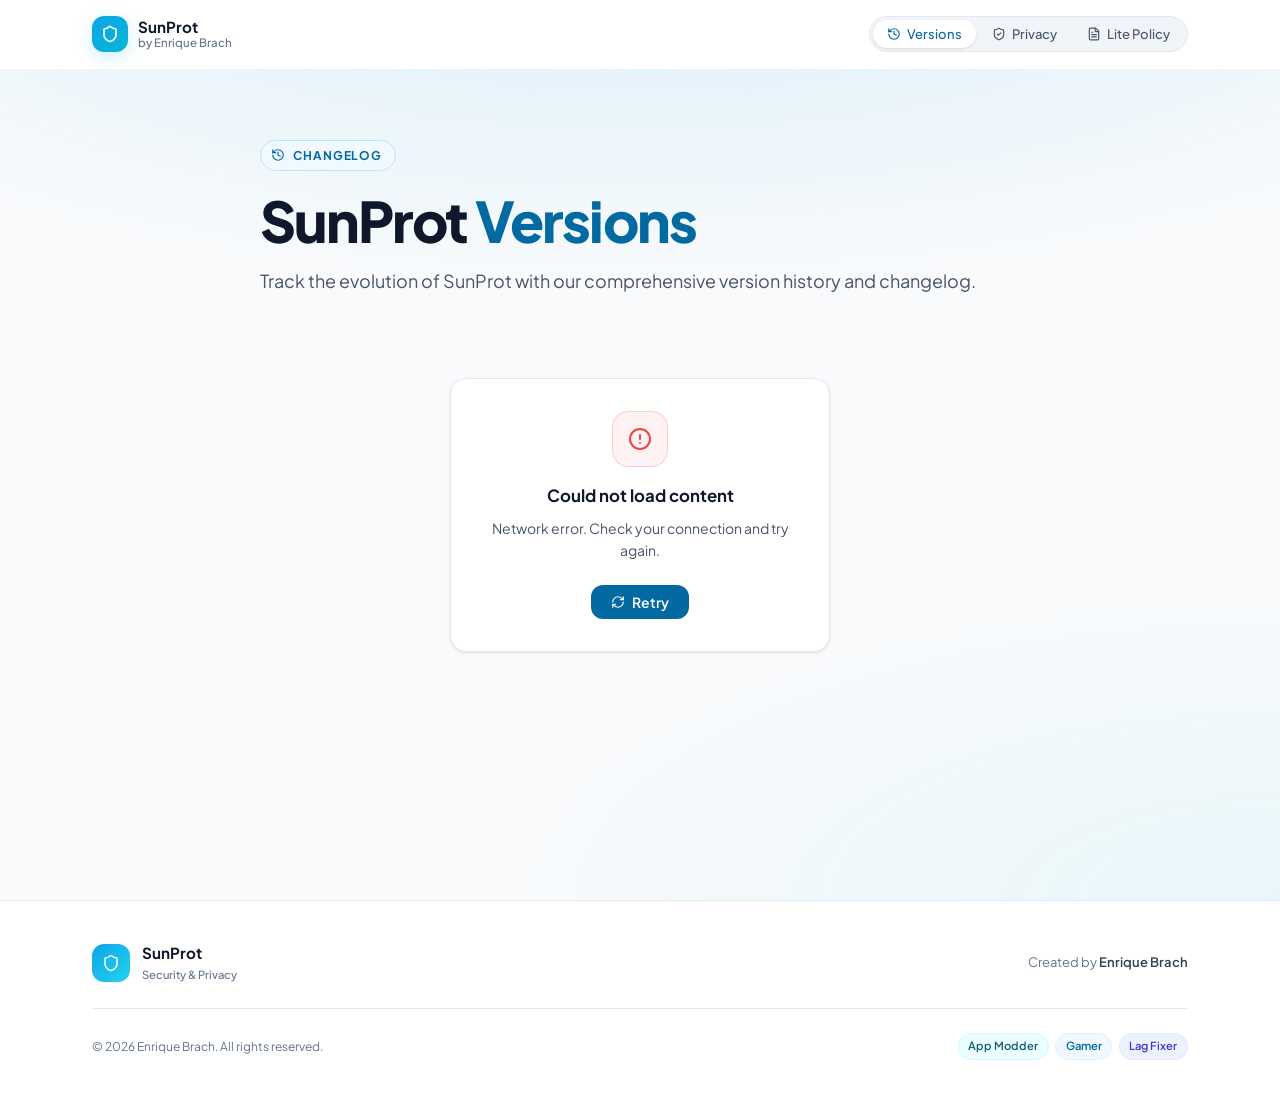
<file: index.html>
<!DOCTYPE html>
<html lang="en">
<head>
<meta charset="UTF-8">
<meta name="viewport" content="width=device-width, initial-scale=1.0">
<title>SunProt</title>
<meta name="description" content="Official documentation, version history, and privacy policies for SunProt Android Utility by Enrique Brach.">
<meta name="author" content="Enrique Brach">
<meta name="keywords" content="SunProt, SunProt Android, Android utility, privacy policy, app documentation, Enrique Brach, lag fixer, app modder">
<meta name="robots" content="index, follow">
<meta name="theme-color" content="#0ea5e9">
<meta name="color-scheme" content="light">
<meta name="sunprot-build" content="56115397">
<meta name="referrer" content="strict-origin-when-cross-origin">
<meta http-equiv="Content-Security-Policy" content="default-src 'self'; script-src 'self' 'sha256-aUt7hAvgajbPc6qphAUFQy90HsduKw+3gfEPDrzhJvg='; style-src 'self' 'unsafe-inline'; font-src 'self'; img-src 'self' data: https:; connect-src 'self' https://gist.githubusercontent.com; object-src 'none'; base-uri 'none'; form-action 'none'">
<link rel="canonical" href="https://sunprot.github.io/">

<meta property="og:type" content="website">
<meta property="og:url" content="https://sunprot.github.io/">
<meta property="og:site_name" content="SunProt">
<meta property="og:title" content="SunProt">
<meta property="og:description" content="Official documentation, version history, and privacy policies for SunProt Android Utility by Enrique Brach.">
<meta property="og:image" content="https://sunprot.github.io/icon.png">
<meta property="og:locale" content="en_US">
<meta name="twitter:card" content="summary">
<meta name="twitter:title" content="SunProt">
<meta name="twitter:description" content="Official documentation, version history, and privacy policies for SunProt Android Utility by Enrique Brach.">
<meta name="twitter:image" content="https://sunprot.github.io/icon.png">

<link rel="icon" type="image/png" href="icon.png">
<link rel="apple-touch-icon" href="icon.png">

<link rel="preload" href="fonts/plus-jakarta-sans.woff2" as="font" type="font/woff2" crossorigin>
<link rel="preconnect" href="https://gist.githubusercontent.com" crossorigin>
<link rel="preconnect" href="https://img.shields.io">
<link rel="preconnect" href="https://img.youtube.com">

<link rel="stylesheet" href="style.css?v=56115397">
<script>(function(){var G={"versions":"https://gist.githubusercontent.com/EnriqueBrach/15bdd6f0fe09e568338fdad91603cbd2/raw","privacy":"https://gist.githubusercontent.com/EnriqueBrach/4778e2fb19fd2bd265283c644bd41d1b/raw","privacy-lite":"https://gist.githubusercontent.com/EnriqueBrach/3d8dffeecffee4e3cb80594136495aaa/raw"},h=location.hash.slice(1),r=G[h]?h:'versions';if(r!=='versions')document.documentElement.className='r-other';try{var p=fetch(G[r]).then(function(x){if(!x.ok)throw 0;return x.text()});p.catch(function(){});window.__gist={r:r,u:G[r],p:p}}catch(e){}setTimeout(function(){if(!window.app){document.documentElement.className+=' boot-failed';var a=document.getElementById('boot-reload');if(a)a.href=location.pathname+'?r='+Date.now()+location.hash}},7000)})();</script>

<script type="application/ld+json">
{"@context":"https://schema.org","@type":"WebSite","name":"SunProt","alternateName":["SunProt Android"],"url":"https://sunprot.github.io/","author":{"@type":"Person","name":"Enrique Brach"},"description":"Official documentation and privacy policies for SunProt Android Utility."}
</script>
</head>
<body>

    <div class="bg-blobs" aria-hidden="true"></div>

    <nav id="navbar" aria-label="Main navigation">
        <div class="nav-wrap">

            <a href="#versions" class="nav-logo" data-nav="versions">
                <div class="logo-icon" aria-hidden="true">
                    <svg xmlns="http://www.w3.org/2000/svg" width="18" height="18" viewBox="0 0 24 24"
                         fill="none" stroke="currentColor" stroke-width="2.2"
                         stroke-linecap="round" stroke-linejoin="round">
                        <path d="M20 13c0 5-3.5 7.5-7.66 8.95a1 1 0 0 1-.67-.01C7.5 20.5 4 18 4 13V6a1 1 0 0 1 1-1c2 0 4.5-1.2 6.24-2.72a1.17 1.17 0 0 1 1.52 0C14.51 3.81 17 5 19 5a1 1 0 0 1 1 1z"/>
                    </svg>
                </div>
                <div class="logo-text">
                    <span class="logo-name">SunProt</span>
                    <span class="logo-sub">by Enrique Brach</span>
                </div>
            </a>

            <div class="nav-pills">
                <span class="nav-indicator" aria-hidden="true"></span>
                <button class="nav-btn active" data-route="versions" aria-current="page">
                    <svg xmlns="http://www.w3.org/2000/svg" width="14" height="14" viewBox="0 0 24 24"
                         fill="none" stroke="currentColor" stroke-width="2"
                         stroke-linecap="round" stroke-linejoin="round" aria-hidden="true">
                        <path d="M3 12a9 9 0 1 0 9-9 9.75 9.75 0 0 0-6.74 2.74L3 8"/>
                        <path d="M3 3v5h5"/><path d="M12 7v5l4 2"/>
                    </svg>
                    Versions
                </button>
                <button class="nav-btn" data-route="privacy">
                    <svg xmlns="http://www.w3.org/2000/svg" width="14" height="14" viewBox="0 0 24 24"
                         fill="none" stroke="currentColor" stroke-width="2"
                         stroke-linecap="round" stroke-linejoin="round" aria-hidden="true">
                        <path d="M20 13c0 5-3.5 7.5-7.66 8.95a1 1 0 0 1-.67-.01C7.5 20.5 4 18 4 13V6a1 1 0 0 1 1-1c2 0 4.5-1.2 6.24-2.72a1.17 1.17 0 0 1 1.52 0C14.51 3.81 17 5 19 5a1 1 0 0 1 1 1z"/>
                        <path d="m9 12 2 2 4-4"/>
                    </svg>
                    Privacy
                </button>
                <button class="nav-btn" data-route="privacy-lite">
                    <svg xmlns="http://www.w3.org/2000/svg" width="14" height="14" viewBox="0 0 24 24"
                         fill="none" stroke="currentColor" stroke-width="2"
                         stroke-linecap="round" stroke-linejoin="round" aria-hidden="true">
                        <path d="M6 22a2 2 0 0 1-2-2V4a2 2 0 0 1 2-2h8a2.4 2.4 0 0 1 1.704.706l3.588 3.588A2.4 2.4 0 0 1 20 8v12a2 2 0 0 1-2 2z"/>
                        <path d="M14 2v5a1 1 0 0 0 1 1h5"/>
                        <path d="M10 9H8"/><path d="M16 13H8"/><path d="M16 17H8"/>
                    </svg>
                    Lite Policy
                </button>
            </div>

            <button id="mobile-menu-btn" class="hamburger" aria-label="Toggle menu" aria-expanded="false" aria-controls="mobile-menu">
                <svg class="icon-hamburger" xmlns="http://www.w3.org/2000/svg" width="20" height="20"
                     viewBox="0 0 24 24" fill="none" stroke="currentColor" stroke-width="2"
                     stroke-linecap="round" stroke-linejoin="round" aria-hidden="true">
                    <path d="M4 5h16"/><path d="M4 12h16"/><path d="M4 19h16"/>
                </svg>
                <svg class="icon-close" xmlns="http://www.w3.org/2000/svg" width="20" height="20"
                     viewBox="0 0 24 24" fill="none" stroke="currentColor" stroke-width="2"
                     stroke-linecap="round" stroke-linejoin="round" aria-hidden="true">
                    <path d="M18 6 6 18"/><path d="m6 6 12 12"/>
                </svg>
            </button>
        </div>
        <div id="progress" aria-hidden="true"></div>
    </nav>

    <div id="mobile-menu" aria-hidden="true">
        <div id="mobile-backdrop"></div>
        <div id="mobile-panel">
            <p class="mobile-panel-label">Navigation</p>
            <nav aria-label="Mobile navigation">
                <button class="mobile-nav-btn active" style="--i:0" data-route="versions" aria-current="page">
                    <div class="mobile-nav-icon">
                        <svg xmlns="http://www.w3.org/2000/svg" width="16" height="16" viewBox="0 0 24 24"
                             fill="none" stroke="currentColor" stroke-width="2"
                             stroke-linecap="round" stroke-linejoin="round" aria-hidden="true">
                            <path d="M3 12a9 9 0 1 0 9-9 9.75 9.75 0 0 0-6.74 2.74L3 8"/>
                            <path d="M3 3v5h5"/><path d="M12 7v5l4 2"/>
                        </svg>
                    </div>
                    <span>Versions</span>
                </button>
                <button class="mobile-nav-btn" style="--i:1" data-route="privacy">
                    <div class="mobile-nav-icon">
                        <svg xmlns="http://www.w3.org/2000/svg" width="16" height="16" viewBox="0 0 24 24"
                             fill="none" stroke="currentColor" stroke-width="2"
                             stroke-linecap="round" stroke-linejoin="round" aria-hidden="true">
                            <path d="M20 13c0 5-3.5 7.5-7.66 8.95a1 1 0 0 1-.67-.01C7.5 20.5 4 18 4 13V6a1 1 0 0 1 1-1c2 0 4.5-1.2 6.24-2.72a1.17 1.17 0 0 1 1.52 0C14.51 3.81 17 5 19 5a1 1 0 0 1 1 1z"/>
                            <path d="m9 12 2 2 4-4"/>
                        </svg>
                    </div>
                    <span>Privacy Policy</span>
                </button>
                <button class="mobile-nav-btn" style="--i:2" data-route="privacy-lite">
                    <div class="mobile-nav-icon">
                        <svg xmlns="http://www.w3.org/2000/svg" width="16" height="16" viewBox="0 0 24 24"
                             fill="none" stroke="currentColor" stroke-width="2"
                             stroke-linecap="round" stroke-linejoin="round" aria-hidden="true">
                            <path d="M6 22a2 2 0 0 1-2-2V4a2 2 0 0 1 2-2h8a2.4 2.4 0 0 1 1.704.706l3.588 3.588A2.4 2.4 0 0 1 20 8v12a2 2 0 0 1-2 2z"/>
                            <path d="M14 2v5a1 1 0 0 0 1 1h5"/>
                            <path d="M10 9H8"/><path d="M16 13H8"/><path d="M16 17H8"/>
                        </svg>
                    </div>
                    <span>Lite Policy</span>
                </button>
            </nav>
        </div>
    </div>

    <main id="main-content" aria-busy="true">
        <section class="hero" data-hero="versions">
            <div class="hero-inner">
                <div class="hero-card">
                    <p class="hero-eyebrow"><svg xmlns="http://www.w3.org/2000/svg" width="24" height="24" viewBox="0 0 24 24" fill="none" stroke="currentColor" stroke-width="2" stroke-linecap="round" stroke-linejoin="round" aria-hidden="true" focusable="false"><path d="M3 12a9 9 0 1 0 9-9 9.75 9.75 0 0 0-6.74 2.74L3 8"/><path d="M3 3v5h5"/><path d="M12 7v5l4 2"/></svg>Changelog</p>
                    <h1 class="hero-title">SunProt <span class="text-gradient">Versions</span></h1>
                    <p class="hero-subtitle">Track the evolution of SunProt with our comprehensive version history and changelog.</p>
                </div>
            </div>
        </section>
        <section class="content-section">
            <div class="content-inner">
                <div class="content-card skeleton" role="status">
                    <span class="sk-line"></span><span class="sk-line"></span><span class="sk-line"></span><span class="sk-line"></span>
                    <p class="loading-text">Loading…</p>
                    <div class="boot-msg">
                        <p>The page did not start correctly.</p>
                        <a id="boot-reload" href="./">Reload</a>
                    </div>
                    <noscript><p class="loading-text">JavaScript is required to load this page.</p></noscript>
                </div>
            </div>
        </section>
    </main>

    <footer>
        <div class="footer-container">
            <div class="footer-top">
                <div class="footer-brand">
                    <div class="footer-brand-icon" aria-hidden="true">
                        <svg xmlns="http://www.w3.org/2000/svg" width="18" height="18" viewBox="0 0 24 24"
                             fill="none" stroke="currentColor" stroke-width="2"
                             stroke-linecap="round" stroke-linejoin="round">
                            <path d="M20 13c0 5-3.5 7.5-7.66 8.95a1 1 0 0 1-.67-.01C7.5 20.5 4 18 4 13V6a1 1 0 0 1 1-1c2 0 4.5-1.2 6.24-2.72a1.17 1.17 0 0 1 1.52 0C14.51 3.81 17 5 19 5a1 1 0 0 1 1 1z"/>
                        </svg>
                    </div>
                    <div>
                        <div class="footer-brand-name">SunProt</div>
                        <div class="footer-brand-sub">Security &amp; Privacy</div>
                    </div>
                </div>
                <div class="footer-credit">
                    Created by <span class="name">Enrique Brach</span>
                </div>
            </div>
            <div class="footer-bottom">
                <span>&copy; <span id="current-year">2026</span> Enrique Brach. All rights reserved.</span>
                <div class="footer-tags">
                    <span class="tag tag-cyan">App Modder</span>
                    <span class="tag tag-sky">Gamer</span>
                    <span class="tag tag-indigo">Lag Fixer</span>
                </div>
            </div>
        </div>
    </footer>

    <button type="button" id="to-top" class="to-top" aria-label="Back to top">
        <svg xmlns="http://www.w3.org/2000/svg" width="24" height="24" viewBox="0 0 24 24" fill="none" stroke="currentColor" stroke-width="2.2" stroke-linecap="round" stroke-linejoin="round" aria-hidden="true" focusable="false"><path d="m5 12 7-7 7 7"/><path d="M12 19V5"/></svg>
    </button>

    <script src="app.js?v=56115397" defer></script>
</body>
</html>
</file>
<file: style.css>
@font-face {
    font-family: 'Plus Jakarta Sans';
    font-style: normal;
    font-weight: 200 800;
    font-display: swap;
    src: url(fonts/plus-jakarta-sans.woff2) format('woff2');
    unicode-range: U+0000-00FF, U+0131, U+0152-0153, U+02BB-02BC, U+02C6, U+02DA, U+02DC, U+0304, U+0308, U+0329, U+2000-206F, U+20AC, U+2122, U+2191, U+2193, U+2212, U+2215, U+FEFF, U+FFFD;
}
@font-face {
    font-family: 'Plus Jakarta Fallback';
    src: local('Arial'), local('Liberation Sans'), local('Helvetica');
    size-adjust: 108%;
    ascent-override: 96%;
    descent-override: 20.5%;
    line-gap-override: 0%;
}

:root {
    --surface-0:   #ffffff;
    --surface-1:   #f8fafc;
    --surface-2:   #f1f5f9;
    --surface-3:   #e2e8f0;

    --sky-500:     #0ea5e9;
    --sky-600:     #0284c7;
    --sky-700:     #0369a1;
    --cyan-400:    #22d3ee;
    --cyan-500:    #06b6d4;
    --cyan-600:    #0891b2;
    --cyan-700:    #0e7490;
    --cyan-800:    #155e75;
    --sky-800:     #075985;
    --indigo-700:  #4338ca;
    --blue-500:    #3b82f6;
    --blue-600:    #2563eb;
    --indigo-500:  #6366f1;

    --sky-50:      #f0f9ff;
    --sky-100:     #e0f2fe;
    --sky-200:     #bae6fd;
    --cyan-50:     #ecfeff;
    --cyan-100:    #cffafe;

    --text-900:    #0f172a;
    --text-700:    #1e293b;
    --text-500:    #334155;
    --text-400:    #475569;
    --text-300:    #64748b;

    --border-light: #e2e8f0;
    --border-mid:   #cbd5e1;
    --border-blue:  rgba(14, 165, 233, 0.25);
    --border-blue-hi: rgba(14, 165, 233, 0.45);

    --shadow-sm:  0 1px 3px rgba(15, 23, 42, 0.08), 0 1px 2px rgba(15, 23, 42, 0.04);
    --shadow-md:  0 4px 12px rgba(15, 23, 42, 0.10), 0 2px 4px rgba(15, 23, 42, 0.06);
    --shadow-lg:  0 8px 24px rgba(15, 23, 42, 0.12), 0 4px 8px rgba(15, 23, 42, 0.06);
    --shadow-blue: 0 4px 16px rgba(14, 165, 233, 0.20);

    --r-xs:   0.375rem;
    --r-sm:   0.5rem;
    --r-md:   0.75rem;
    --r-lg:   1rem;
    --r-xl:   1.25rem;
    --r-full: 9999px;

    --ease:   cubic-bezier(0.4, 0, 0.2, 1);
    --dur-s:  150ms;
    --dur-m:  220ms;
    --dur-l:  300ms;
}

*, *::before, *::after { box-sizing: border-box; margin: 0; padding: 0; }
html { scroll-behavior: smooth; -webkit-text-size-adjust: 100%; }
body {
    background: var(--surface-1);
    color: var(--text-900);
    font-family: 'Plus Jakarta Sans', 'Plus Jakarta Fallback', ui-sans-serif, system-ui, -apple-system, BlinkMacSystemFont, 'Segoe UI', sans-serif;
    font-size: 1rem;
    line-height: 1.6;
    overflow-x: hidden;
    min-height: 100vh;
    display: flex;
    flex-direction: column;
    -webkit-font-smoothing: antialiased;
    -moz-osx-font-smoothing: grayscale;
}
img, video, svg { display: block; max-width: 100%; }
a   { color: inherit; text-decoration: none; }
button { font-family: inherit; cursor: pointer; border: none; background: none; }
ul, ol { list-style: none; }

::-webkit-scrollbar       { width: 6px; }
::-webkit-scrollbar-track { background: var(--surface-2); }
::-webkit-scrollbar-thumb { background: var(--border-mid); border-radius: 3px; }
::-webkit-scrollbar-thumb:hover { background: var(--sky-500); }

::selection { background: var(--sky-100); color: var(--sky-700); }

:focus-visible {
    outline: 2px solid var(--sky-500);
    outline-offset: 2px;
    border-radius: var(--r-xs);
}

.bg-blobs {
    position: fixed;
    inset: 0;
    z-index: 0;
    pointer-events: none;
    background:
        radial-gradient(ellipse 80% 360px at 50% -80px, rgba(14, 165, 233, 0.13), transparent),
        radial-gradient(ellipse 60% 300px at 100% 100%, rgba(34, 211, 238, 0.07), transparent);
}

.card {
    background: var(--surface-0);
    border: 1px solid var(--border-light);
    border-radius: var(--r-lg);
    box-shadow: var(--shadow-sm);
}
.card-elevated {
    background: var(--surface-0);
    border: 1px solid var(--border-blue);
    border-radius: var(--r-lg);
    box-shadow: var(--shadow-md);
}

.text-gradient { color: var(--sky-700); }

#navbar {
    position: fixed;
    top: 0; left: 0; right: 0;
    z-index: 100;
    background: rgba(255, 255, 255, 0.97);
    border-bottom: 1px solid transparent;
    transition: border-color var(--dur-m) var(--ease), box-shadow var(--dur-m) var(--ease);
}
#navbar.scrolled {
    border-bottom-color: var(--border-light);
    box-shadow: var(--shadow-sm);
}

.nav-wrap {
    max-width: 1160px;
    margin: 0 auto;
    padding: 0 1.25rem;
    height: 64px;
    display: flex;
    align-items: center;
    justify-content: space-between;
    gap: 1rem;
}
@media (min-width: 768px) { .nav-wrap { height: 68px; padding: 0 2rem; } }

.nav-logo {
    display: flex;
    align-items: center;
    gap: 0.625rem;
    flex-shrink: 0;
}
.logo-icon {
    width: 36px; height: 36px;
    border-radius: var(--r-md);
    background: linear-gradient(135deg, var(--sky-500), var(--cyan-500));
    display: flex;
    align-items: center;
    justify-content: center;
    box-shadow: var(--shadow-blue);
    flex-shrink: 0;
    color: #fff;
}
.logo-text {
    display: none;
    flex-direction: column;
    line-height: 1.2;
}
@media (min-width: 400px) { .logo-text { display: flex; } }
.logo-name { font-size: 0.95rem; font-weight: 700; color: var(--text-900); }
.logo-sub  { font-size: 0.72rem; font-weight: 500; color: var(--text-300); }

.nav-pills {
    position: relative;
    display: none;
    align-items: center;
    gap: 2px;
    background: var(--surface-2);
    border: 1px solid var(--border-light);
    border-radius: var(--r-full);
    padding: 3px;
}
@media (min-width: 680px) { .nav-pills { display: flex; } }

.nav-btn {
    position: relative;
    z-index: 1;
    display: flex;
    align-items: center;
    gap: 0.375rem;
    padding: 0.4rem 0.875rem;
    border-radius: var(--r-full);
    font-size: 0.8125rem;
    font-weight: 500;
    color: var(--text-400);
    white-space: nowrap;
    transition: color var(--dur-s) var(--ease), background var(--dur-s) var(--ease);
}
.nav-btn svg { flex-shrink: 0; }
.nav-btn:hover {
    color: var(--text-900);
    background: var(--surface-0);
}
.nav-btn.active {
    color: var(--sky-700);
    background: var(--surface-0);
    box-shadow: var(--shadow-sm);
}

.hamburger {
    display: flex;
    align-items: center;
    justify-content: center;
    width: 38px; height: 38px;
    border-radius: var(--r-md);
    background: var(--surface-0);
    border: 1px solid var(--border-light);
    color: var(--text-500);
    box-shadow: var(--shadow-sm);
    transition: background var(--dur-s), color var(--dur-s), border-color var(--dur-s);
    position: relative;
    overflow: hidden;
}
.hamburger:hover {
    background: var(--sky-50);
    color: var(--sky-600);
    border-color: var(--border-blue);
}
@media (min-width: 680px) { .hamburger { display: none; } }

.hamburger .icon-hamburger,
.hamburger .icon-close {
    position: absolute;
    top: 50%; left: 50%;
    transform: translate(-50%, -50%);
    transition: opacity var(--dur-m) var(--ease), transform var(--dur-m) var(--ease);
    pointer-events: none;
}
.hamburger .icon-close {
    opacity: 0;
    transform: translate(-50%, -50%) rotate(-45deg) scale(0.7);
}
.hamburger.is-open .icon-hamburger {
    opacity: 0;
    transform: translate(-50%, -50%) rotate(45deg) scale(0.7);
}
.hamburger.is-open .icon-close {
    opacity: 1;
    transform: translate(-50%, -50%) rotate(0deg) scale(1);
}

#mobile-menu {
    position: fixed;
    inset: 0;
    z-index: 90;
    visibility: hidden;
    pointer-events: none;
    transition: visibility 0s linear var(--dur-l);
}
#mobile-menu.is-open {
    visibility: visible;
    pointer-events: auto;
    transition-delay: 0s;
}

#mobile-backdrop {
    position: absolute;
    inset: 0;
    background: rgba(15, 23, 42, 0.3);
    opacity: 0;
    transition: opacity var(--dur-l) var(--ease);
}
#mobile-menu.is-open #mobile-backdrop {
    opacity: 1;
}

#mobile-panel {
    position: absolute;
    right: 0; top: 0; bottom: 0;
    width: min(300px, 85vw);
    background: var(--surface-0);
    border-left: 1px solid var(--border-light);
    box-shadow: var(--shadow-lg);
    transform: translateX(100%);
    transition: transform 0.34s var(--ease-out, cubic-bezier(0.16, 1, 0.3, 1));
    will-change: transform;
    padding: 80px 1rem 1.5rem;
    display: flex;
    flex-direction: column;
    gap: 0.25rem;
    overflow-y: auto;
}
#mobile-menu.is-open #mobile-panel {
    transform: translateX(0);
}

.mobile-panel-label {
    font-size: 0.7rem;
    font-weight: 600;
    color: var(--text-300);
    text-transform: uppercase;
    letter-spacing: 0.08em;
    padding: 0 0.5rem 0.5rem;
}

.mobile-nav-btn {
    display: flex;
    align-items: center;
    gap: 0.75rem;
    width: 100%;
    padding: 0.75rem 0.875rem;
    border-radius: var(--r-md);
    font-size: 0.9375rem;
    font-weight: 500;
    color: var(--text-500);
    transition: background var(--dur-s), color var(--dur-s);
}
.mobile-nav-btn:hover {
    background: var(--surface-1);
    color: var(--text-900);
}
.mobile-nav-btn.active {
    background: var(--sky-50);
    color: var(--sky-700);
}
.mobile-nav-icon {
    width: 34px; height: 34px;
    display: flex;
    align-items: center;
    justify-content: center;
    border-radius: var(--r-sm);
    background: var(--surface-2);
    flex-shrink: 0;
    color: inherit;
    transition: background var(--dur-s);
}
.mobile-nav-btn.active .mobile-nav-icon {
    background: var(--sky-100);
    color: var(--sky-700);
}

#main-content {
    flex: 1;
    position: relative;
    z-index: 1;
    padding-top: 64px;
    min-height: 100vh;
    min-height: 100svh;
}
.r-other .hero[data-hero="versions"] { display: none; }
@media (min-width: 768px) { #main-content { padding-top: 68px; } }

.state-container {
    min-height: 40vh;
    display: flex;
    align-items: center;
    justify-content: center;
    padding: 2rem;
}
.skeleton {
    min-height: min(55vh, 420px);
    display: flex;
    flex-direction: column;
    justify-content: center;
    gap: 0.9rem;
}
.sk-line {
    height: 12px;
    border-radius: var(--r-full);
    background: var(--surface-3);
}
.sk-line:nth-child(1) { width: 38%; height: 18px; }
.sk-line:nth-child(2) { width: 100%; }
.sk-line:nth-child(3) { width: 92%; }
.sk-line:nth-child(4) { width: 64%; }
.skeleton .loading-text { margin-top: 0.5rem; }
.loading-text {
    color: var(--text-300);
    font-size: 0.875rem;
    text-align: center;
}

.error-card {
    max-width: 380px;
    width: 100%;
    padding: 2rem;
    text-align: center;
}
.error-icon-wrap {
    width: 56px; height: 56px;
    border-radius: var(--r-lg);
    background: #fef2f2;
    border: 1px solid #fecaca;
    display: flex;
    align-items: center;
    justify-content: center;
    margin: 0 auto 1rem;
}
.error-icon-wrap svg { width: 24px; height: 24px; color: #ef4444; }
.error-title { font-size: 1.05rem; font-weight: 700; color: var(--text-900); margin-bottom: 0.4rem; }
.error-msg   { font-size: 0.875rem; color: var(--text-400); margin-bottom: 1.5rem; }
.btn-retry {
    display: inline-flex;
    align-items: center;
    gap: 0.4rem;
    padding: 0.5rem 1.25rem;
    background: var(--sky-700);
    color: #fff;
    font-size: 0.875rem;
    font-weight: 600;
    border-radius: var(--r-md);
    transition: background var(--dur-s);
}
.btn-retry:hover { background: var(--sky-800); }
.btn-retry svg { width: 14px; height: 14px; }

.hero {
    padding: 2.75rem 1.25rem 0.75rem;
}
@media (min-width: 768px) { .hero { padding: 4.5rem 2rem 1rem; } }

.hero-inner { max-width: 760px; margin: 0 auto; }
.hero-card { position: relative; text-align: left; }

.hero-eyebrow {
    display: inline-flex;
    align-items: center;
    gap: 0.5rem;
    padding: 0.3rem 0.8rem 0.3rem 0.65rem;
    margin-bottom: 1.25rem;
    background: var(--sky-50);
    border: 1px solid var(--sky-200);
    border-radius: var(--r-full);
    font-size: 0.75rem;
    font-weight: 700;
    letter-spacing: 0.07em;
    text-transform: uppercase;
    color: var(--sky-700);
}
.hero-eyebrow svg { width: 14px; height: 14px; }

.hero-title {
    font-size: clamp(2.2rem, 8vw, 3.5rem);
    font-weight: 800;
    color: var(--text-900);
    line-height: 1.05;
    letter-spacing: -0.035em;
    margin-bottom: 1rem;
    text-wrap: balance;
}
.hero-subtitle {
    font-size: clamp(1rem, 2.4vw, 1.125rem);
    color: var(--text-400);
    max-width: 56ch;
    line-height: 1.65;
    text-wrap: pretty;
}

.features-section {
    padding: 1.25rem 1.25rem 0;
}
@media (min-width: 768px) { .features-section { padding: 1.5rem 2rem 0; } }

.features-inner { max-width: 760px; margin: 0 auto; }

.features-grid {
    display: grid;
    grid-template-columns: repeat(3, 1fr);
    gap: 0.75rem;
}
@media (max-width: 400px) {
    .features-grid { grid-template-columns: 1fr; gap: 0.5rem; }
}
@media (min-width: 401px) and (max-width: 560px) {
    .features-grid { grid-template-columns: repeat(3, 1fr); gap: 0.5rem; }
}

.feature-card {
    background: var(--surface-0);
    border: 1px solid var(--border-light);
    border-radius: var(--r-lg);
    box-shadow: var(--shadow-sm);
    padding: 1.125rem 0.75rem;
    text-align: center;
    transition: border-color var(--dur-m) var(--ease), box-shadow var(--dur-m) var(--ease), transform var(--dur-m) var(--ease);
}
.feature-card:hover {
    border-color: var(--border-blue);
    box-shadow: var(--shadow-blue);
    transform: translateY(-2px);
}
.feature-icon-wrap {
    width: 40px; height: 40px;
    border-radius: var(--r-md);
    background: var(--sky-50);
    border: 1px solid var(--sky-100);
    display: flex;
    align-items: center;
    justify-content: center;
    margin: 0 auto 0.625rem;
    color: var(--sky-600);
}
.feature-icon-wrap svg { width: 18px; height: 18px; }
.feature-label {
    font-size: 0.8125rem;
    font-weight: 700;
    color: var(--text-700);
    margin-bottom: 0.15rem;
}
.feature-desc {
    font-size: 0.72rem;
    color: var(--text-300);
}

.content-section {
    padding: 1.25rem 1.25rem 4rem;
}
@media (min-width: 768px) { .content-section { padding: 1.5rem 2rem 5rem; } }

.content-inner { max-width: 760px; margin: 0 auto; }

.content-card {
    background: var(--surface-0);
    border: 1px solid var(--border-light);
    border-radius: var(--r-lg);
    box-shadow: var(--shadow-sm);
    padding: 1.75rem;
}
@media (min-width: 640px) { .content-card { padding: 2.25rem 2.75rem; } }

.markdown-content {
    color: var(--text-500);
    line-height: 1.8;
    font-size: 0.9375rem;
}
.markdown-content h1 {
    font-size: clamp(1.3rem, 3.5vw, 1.75rem);
    font-weight: 800;
    color: var(--text-900);
    padding-bottom: 0.625rem;
    border-bottom: 2px solid var(--sky-100);
    margin-bottom: 1.5rem;
}
.markdown-content h2 {
    font-size: clamp(1.05rem, 2.5vw, 1.3rem);
    font-weight: 700;
    color: var(--text-900);
    margin-top: 2.25rem;
    margin-bottom: 0.75rem;
    padding-bottom: 0.375rem;
    border-bottom: 1px solid var(--border-light);
}
.markdown-content h3 {
    font-size: 1.05rem;
    font-weight: 700;
    color: var(--text-700);
    margin-top: 1.5rem;
    margin-bottom: 0.5rem;
}
.markdown-content p { margin-bottom: 1rem; }
.markdown-content ul,
.markdown-content ol {
    margin-bottom: 1rem;
    padding-left: 1.375rem;
}
.markdown-content ul { list-style: disc; }
.markdown-content ol { list-style: decimal; }
.markdown-content li { margin-bottom: 0.375rem; }
.markdown-content a {
    color: var(--sky-700);
    text-decoration: underline;
    text-underline-offset: 3px;
    transition: color var(--dur-s);
}
.markdown-content a:hover { color: var(--sky-800); }
.markdown-content code {
    background: var(--sky-50);
    border: 1px solid var(--sky-100);
    padding: 0.15rem 0.4rem;
    border-radius: var(--r-xs);
    font-family: 'JetBrains Mono', 'Fira Code', monospace;
    font-size: 0.83em;
    color: var(--sky-700);
}
.markdown-content pre {
    background: var(--surface-2);
    border: 1px solid var(--border-light);
    border-radius: var(--r-md);
    padding: 1.25rem;
    overflow-x: auto;
    margin-bottom: 1.25rem;
}
.markdown-content pre code {
    background: none;
    border: none;
    padding: 0;
    color: var(--text-500);
    font-size: 0.875em;
}
.markdown-content blockquote {
    border-left: 3px solid var(--sky-300, #7dd3fc);
    padding-left: 1rem;
    margin: 1.5rem 0;
    color: var(--text-400);
    font-style: italic;
}
.markdown-content hr {
    border: none;
    border-top: 1px solid var(--border-light);
    margin: 2rem 0;
}
.markdown-content strong {
    color: var(--text-700);
    font-weight: 700;
}
.markdown-content table {
    width: 100%;
    border-collapse: collapse;
    margin-bottom: 1.25rem;
    display: block;
    overflow-x: auto;
    font-size: 0.875rem;
}
.markdown-content th,
.markdown-content td {
    padding: 0.6rem 0.875rem;
    text-align: left;
    border: 1px solid var(--border-light);
}
.markdown-content th {
    background: var(--surface-2);
    font-weight: 700;
    color: var(--text-700);
}
.markdown-content tr:nth-child(even) td { background: var(--surface-1); }
.markdown-content img {
    max-width: 100%;
    height: auto;
    border-radius: var(--r-md);
    margin: 1rem 0;
    border: 1px solid var(--border-light);
}

.timeline { display: flex; flex-direction: column; }

.release {
    display: grid;
    gap: 0.9rem;
    padding: 1.75rem 0;
    border-top: 1px solid var(--border-light);
}
.release:first-child { border-top: 0; padding-top: 1.25rem; }
@media (min-width: 720px) {
    .release { grid-template-columns: 170px minmax(0, 1fr); gap: 2.25rem; padding: 2.25rem 0; }
    .release:first-child { padding-top: 1.75rem; }
}

.release-meta {
    display: flex;
    flex-wrap: wrap;
    align-items: center;
    gap: 0.5rem 0.75rem;
    align-content: flex-start;
}
@media (min-width: 720px) {
    .release-meta { flex-direction: column; align-items: flex-start; gap: 0.6rem; position: sticky; top: 88px; align-self: start; }
}
.release-body { min-width: 0; }

.timeline-badge {
    display: inline-flex;
    align-items: center;
    padding: 0.25rem 0.7rem;
    background: var(--surface-2);
    border: 1px solid var(--border-light);
    border-radius: var(--r-full);
    font-size: 0.8125rem;
    font-weight: 700;
    font-variant-numeric: tabular-nums;
    color: var(--text-700);
}
.release.latest .timeline-badge {
    background: var(--sky-700);
    border-color: var(--sky-700);
    color: #fff;
}
.timeline-date {
    display: inline-flex;
    align-items: center;
    gap: 0.35rem;
    font-size: 0.8125rem;
    color: var(--text-300);
}
.timeline-date svg { width: 13px; height: 13px; }
.badge-latest {
    padding: 0.175rem 0.55rem;
    background: var(--cyan-50);
    border: 1px solid var(--cyan-100);
    border-radius: var(--r-full);
    font-size: 0.7rem;
    font-weight: 700;
    letter-spacing: 0.02em;
    color: var(--cyan-800);
}
.timeline-title {
    font-size: 1.25rem;
    font-weight: 700;
    line-height: 1.3;
    letter-spacing: -0.015em;
    color: var(--text-900);
    margin-bottom: 0.85rem;
    text-wrap: balance;
}
.changes-list { display: flex; flex-direction: column; gap: 0.55rem; }
.change-item {
    display: flex;
    align-items: flex-start;
    gap: 0.7rem;
    font-size: 0.95rem;
    line-height: 1.6;
    color: var(--text-500);
}
.change-dot {
    flex-shrink: 0;
    margin-top: 0.62em;
    width: 5px; height: 5px;
    border-radius: 50%;
    background: var(--sky-500);
}

.empty-state {
    padding: 3rem 1rem;
    text-align: center;
    color: var(--text-300);
    font-size: 0.9rem;
}

.note-box {
    margin-top: 2rem;
    padding: 1rem 1.25rem;
    background: var(--sky-50);
    border: 1px solid var(--sky-100);
    border-left: 4px solid var(--sky-500);
    border-radius: 0 var(--r-md) var(--r-md) 0;
}
.note-box p {
    font-size: 0.875rem;
    color: var(--text-500);
}
.note-box strong { color: var(--text-900); }
.note-link {
    color: var(--sky-700);
    text-decoration: underline;
    text-underline-offset: 3px;
}
.note-link:hover { color: var(--sky-800); }

footer {
    position: relative;
    z-index: 1;
    margin-top: auto;
    background: var(--surface-0);
    border-top: 1px solid var(--border-light);
}
.footer-container {
    max-width: 1160px;
    margin: 0 auto;
    padding: 2rem 1.25rem;
}
@media (min-width: 768px) { .footer-container { padding: 2.5rem 2rem; } }

.footer-top {
    display: flex;
    flex-direction: column;
    gap: 1.5rem;
    margin-bottom: 1.5rem;
    padding-bottom: 1.5rem;
    border-bottom: 1px solid var(--border-light);
}
@media (min-width: 600px) {
    .footer-top {
        flex-direction: row;
        align-items: center;
        justify-content: space-between;
    }
}

.footer-brand {
    display: flex;
    align-items: center;
    gap: 0.75rem;
}
.footer-brand-icon {
    width: 38px; height: 38px;
    border-radius: var(--r-md);
    background: linear-gradient(135deg, var(--sky-500), var(--cyan-400));
    display: flex;
    align-items: center;
    justify-content: center;
    color: #fff;
    flex-shrink: 0;
}
.footer-brand-name { font-size: 0.95rem; font-weight: 700; color: var(--text-900); }
.footer-brand-sub  { font-size: 0.7rem; font-weight: 500; color: var(--text-300); margin-top: 1px; }

.footer-credit {
    font-size: 0.8125rem;
    color: var(--text-300);
}
.footer-credit .name {
    color: var(--text-500);
    font-weight: 600;
}

.footer-bottom {
    display: flex;
    flex-direction: column;
    gap: 0.75rem;
    align-items: center;
    text-align: center;
    font-size: 0.75rem;
    color: var(--text-300);
}
@media (min-width: 560px) {
    .footer-bottom {
        flex-direction: row;
        align-items: center;
        justify-content: space-between;
        text-align: left;
    }
}

.footer-tags {
    display: flex;
    align-items: center;
    gap: 0.4rem;
    flex-wrap: wrap;
}
.tag {
    display: inline-flex;
    align-items: center;
    padding: 0.2rem 0.6rem;
    border-radius: var(--r-full);
    font-size: 0.7rem;
    font-weight: 600;
}
.tag-cyan   { background: var(--cyan-50);  color: var(--cyan-800);   border: 1px solid var(--cyan-100); }
.tag-sky    { background: var(--sky-50);   color: var(--sky-700);    border: 1px solid var(--sky-100);  }
.tag-indigo { background: #eef2ff;         color: var(--indigo-700); border: 1px solid #e0e7ff; }

:root { --ease-out: cubic-bezier(0.16, 1, 0.3, 1); --rise: 14px; }

.nav-indicator {
    position: absolute;
    top: 3px; bottom: 3px; left: 0;
    width: 0;
    border-radius: var(--r-full);
    background: var(--surface-0);
    box-shadow: var(--shadow-sm);
    opacity: 0;
    pointer-events: none;
    transition: transform 0.4s var(--ease-out), width 0.4s var(--ease-out);
}
.nav-pills.is-ready .nav-indicator { opacity: 1; }
.nav-pills.is-ready.no-anim .nav-indicator { transition: none; }
.nav-pills.is-ready .nav-btn.active,
.nav-pills.is-ready .nav-btn.active:hover { background: transparent; box-shadow: none; }

#progress {
    position: absolute;
    left: 0; right: 0; bottom: -1px;
    height: 2px;
    background: linear-gradient(90deg, var(--sky-500), var(--cyan-400));
    transform: scaleX(0);
    transform-origin: 0 50%;
    pointer-events: none;
}

.to-top {
    position: fixed;
    right: max(1rem, env(safe-area-inset-right));
    bottom: max(1rem, env(safe-area-inset-bottom));
    z-index: 80;
    width: 44px; height: 44px;
    display: flex;
    align-items: center;
    justify-content: center;
    border-radius: var(--r-full);
    background: var(--sky-700);
    color: #fff;
    box-shadow: var(--shadow-lg);
    opacity: 0;
    visibility: hidden;
    transform: translateY(12px) scale(0.9);
    transition: opacity 0.25s var(--ease-out), transform 0.25s var(--ease-out), visibility 0s linear 0.25s, background var(--dur-s);
}
.to-top.show {
    opacity: 1;
    visibility: visible;
    transform: none;
    transition-delay: 0s;
}
.to-top:hover { background: var(--sky-800); }
.to-top svg { width: 20px; height: 20px; }

.mobile-nav-btn {
    opacity: 0;
    transform: translateX(14px);
    transition: opacity 0.25s var(--ease-out), transform 0.25s var(--ease-out), background var(--dur-s), color var(--dur-s);
}
#mobile-menu.is-open .mobile-nav-btn {
    opacity: 1;
    transform: none;
    transition-delay: calc(80ms + var(--i, 0) * 50ms), calc(80ms + var(--i, 0) * 50ms), 0s, 0s;
}

.nav-btn:active, .mobile-nav-btn:active, .btn-retry:active, .hamburger:active { transform: scale(0.97); }
.to-top:active { transform: scale(0.92); }
.markdown-content a {
    text-decoration-color: rgba(3, 105, 161, 0.35);
    text-decoration-thickness: 1.5px;
    transition: color var(--dur-s), text-decoration-color var(--dur-s);
}
.markdown-content a:hover { text-decoration-color: currentColor; }
.markdown-content img { transition: transform 0.5s var(--ease-out), box-shadow 0.3s; }
@media (hover: hover) {
    .markdown-content a > img:hover { transform: scale(1.015); box-shadow: var(--shadow-md); }
}
@media (hover: none) {
    .feature-card:hover { transform: none; }
}

@keyframes rise  { from { opacity: 0; transform: translateY(var(--rise)); } to { opacity: 1; transform: none; } }
@keyframes pulse { 0%, 100% { opacity: 0.5; } 50% { opacity: 1; } }

.animate-in .release      { animation: rise 0.5s var(--ease-out) calc(0.06s + min(var(--i, 0), 5) * 60ms) both; }
.animate-in .feature-card { animation: rise 0.45s var(--ease-out) calc(0.05s + var(--i, 0) * 60ms) both; }

.sk-line { animation: pulse 1.4s ease-in-out infinite; }
.sk-line:nth-child(2) { animation-delay: 0.15s; }
.sk-line:nth-child(3) { animation-delay: 0.3s; }
.sk-line:nth-child(4) { animation-delay: 0.45s; }

.boot-msg { display: none; text-align: center; }
.boot-failed .skeleton .sk-line,
.boot-failed .skeleton .loading-text { display: none; }
.boot-failed .boot-msg { display: block; }
.boot-msg p { color: var(--text-400); margin-bottom: 1rem; font-size: 0.95rem; }
.boot-msg a { display: inline-flex; padding: 0.55rem 1.25rem; background: var(--sky-700); color: #fff; border-radius: var(--r-md); font-weight: 600; font-size: 0.875rem; }

@media (prefers-reduced-motion: reduce) {
    :root { --rise: 0px; }
    html { scroll-behavior: auto; }
    .sk-line { animation: none; opacity: 0.7; }
    #mobile-panel { transform: none; opacity: 0; transition: opacity var(--dur-m) var(--ease); }
    #mobile-menu.is-open #mobile-panel { opacity: 1; }
    .mobile-nav-btn { transform: none; }
    .to-top { transform: none; }
}
</file>
